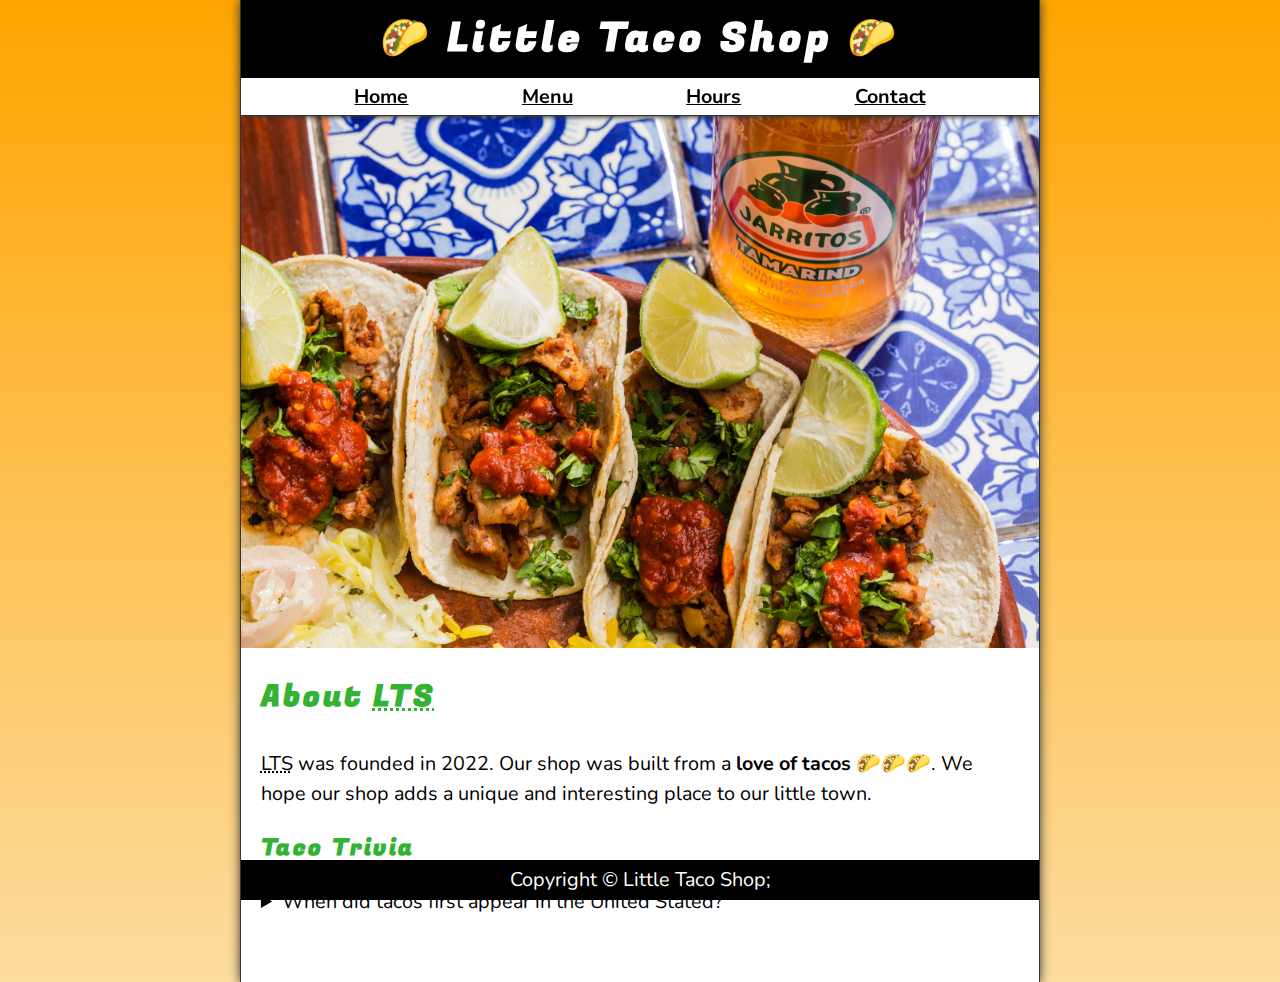
<file: about.html>
<!DOCTYPE html>
<html lang="en">
<head>
    <meta charset="UTF-8">
    <meta name="viewport" content="width=device-width, initial-scale=1.0">
    <meta name="author" content="Tawfick Mohamudally">
    <meta name="description" content="About The Little Taco Shop">
    <title>About LTS</title>
    <link rel="icon" href="favicon.ico" type="image/x-icon">
    <link rel="stylesheet" href="css/style.css">
</head>
<body>
    <header class="header">
        <h1 class="header__h1">Little Taco Shop</h1>
        <nav class="header__nav">
            <ul class="header__ul">
                <li>
                    <a href="/majta">Home</a>
                </li>
                <li>
                    <a href="/majta/#menu">Menu</a>
                </li>
                <li>
                    <a href="hours.html">Hours</a>
                </li>
                <li>
                    <a href="contact.html">Contact</a>
                </li>
                
            </ul>
        </nav>
    </header>
    
    <section class="hero">
        <figure>
            <img src="img/tacos_delicioso_1000x667.png" alt="Tacos Delicioso" title="Tacos Delicioso" width="1000"
                height="667">
            <figcaption class="offscreen">
                Try these DeliciousTacos
            </figcaption>
        </figure>
    </section>

    <main class="main">
        <article id="about" class="main__article about"></article>
            <h2>About <abbr title="The Little Taco Shop">LTS</abbr></h2>
            <p>
                <abbr title="The Little Taco Shop">LTS</abbr> was founded in <time datetime="2022">2022</time>. Our shop
                was built from a <strong>love of tacos</strong> 🌮🌮🌮. We hope our shop adds a unique and interesting
                place to our little town.
            </p>
            <aside class="about__trivia">
                <h3>Taco Trivia</h3>
                <details>
                    <summary>When did tacos first appear in the United Stated?</summary>
                    <p class="about__trivia-answer">
                        Jeffrey M. Pilcher, taco historian and professor of history at the University of Minnesota, says
                        the earliest mention of tacos in the United States are in a newspaper from <time
                            datetime="1905">1905</time>. (Source: <cite><a
                                href="https://www.smithsonianmag.com/arts-culture/where-did-the-taco-come-from-81228162/"
                                target="_blank">Smithsonian Magazine</a></cite>)
                    </p>
                </details>
            </aside>
        </article>
    </main>

    <footer class="footer">
        <p>
            <span class="nowrap">Copyright &copy;</span>
            <span class="nowrap">Little Taco Shop;</span>
        </p>
    </footer>

</body>
</html>
</file>
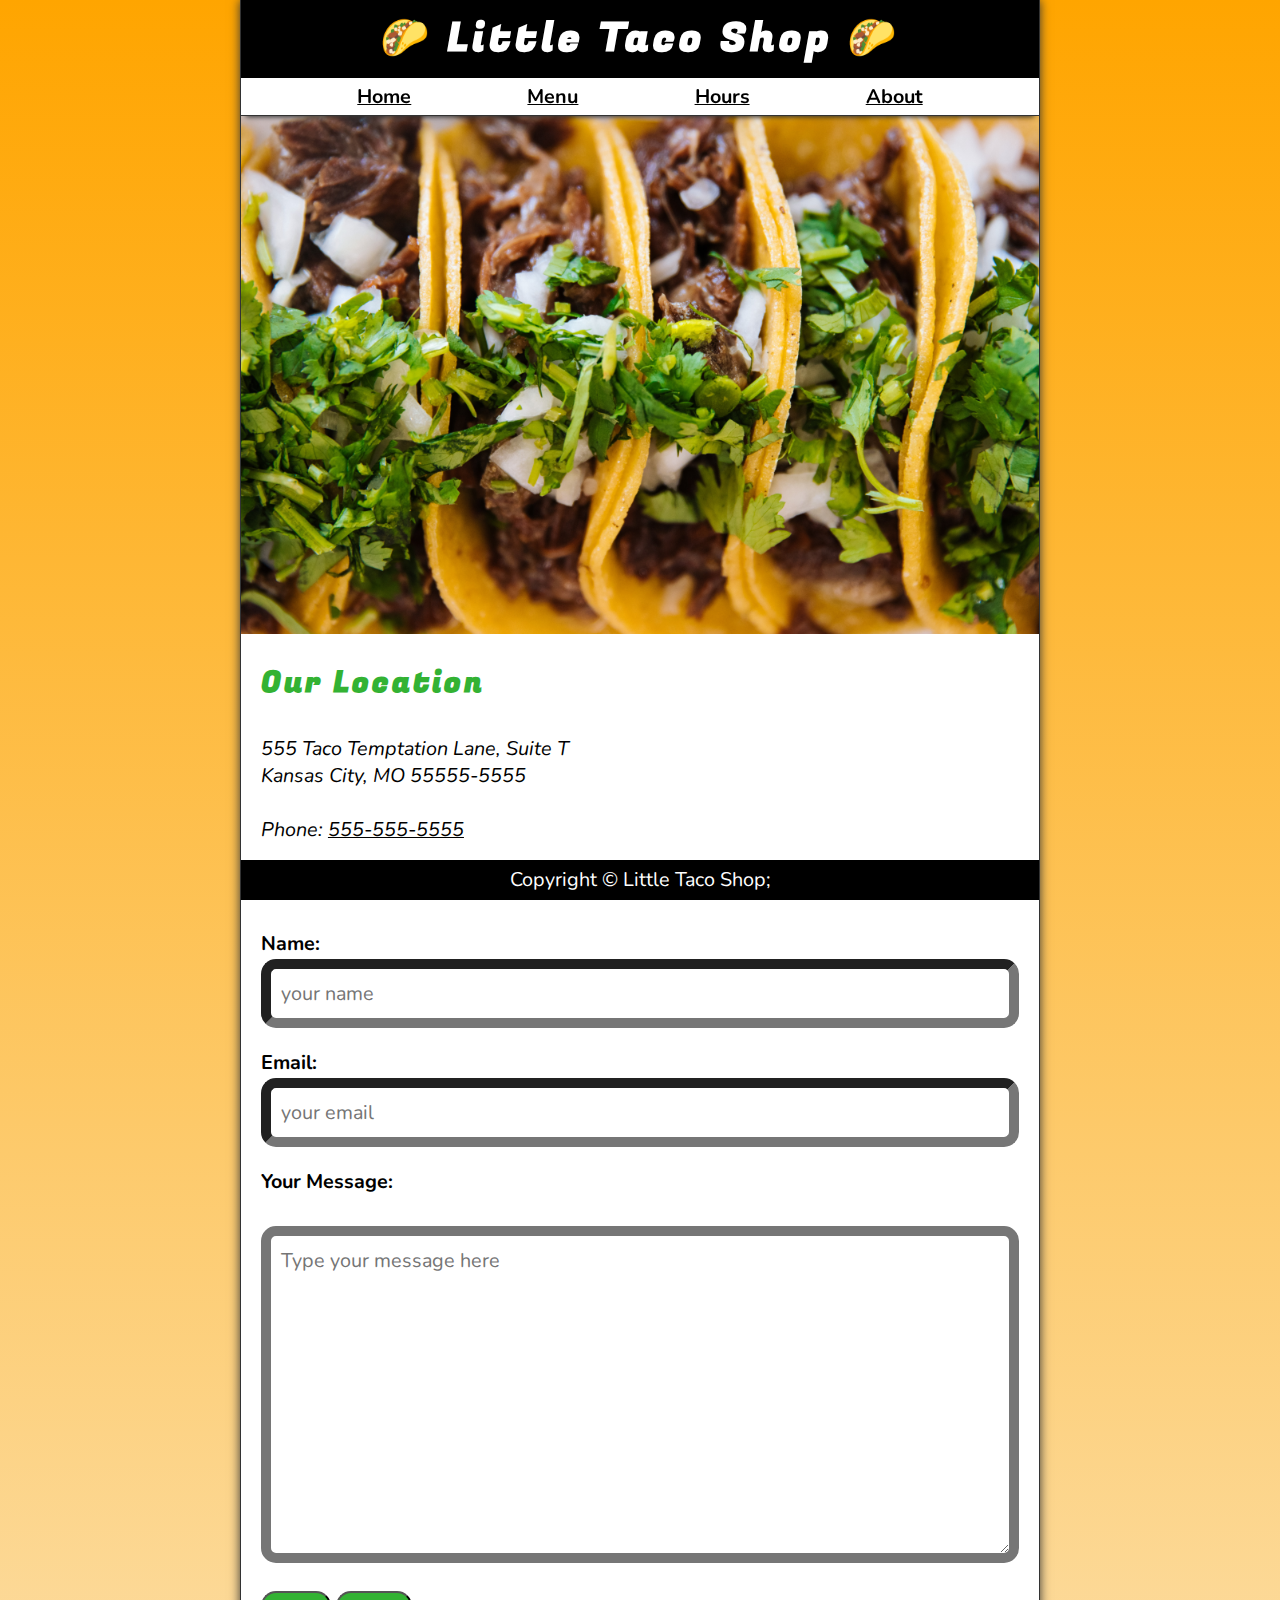
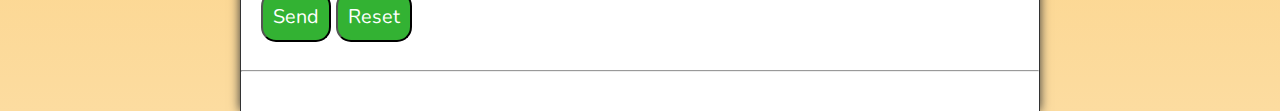
<file: contact.html>
<!DOCTYPE html>
<html lang="en">

<head>
    <meta charset="UTF-8">
    <meta name="viewport" content="width=device-width, initial-scale=1.0">
    <meta name="author" content="Dave Gray">
    <meta name="description" content="Contact information for The Little Taco Shop">
    <title>Contact Us - LTS</title>
    <link rel="icon" href="favicon.ico" type="image/x-icon">
    <link rel="stylesheet" href="css/style.css">
</head>

<body>
    <header class="header">
        <h1 class="header__h1">Little Taco Shop</h1>
        <nav class="header__nav">
            <ul class="header__ul">
                <li>
                    <a href="/majta">Home</a>
                </li>                
                <li>
                    <a href="/majta/#menu">Menu</a>
                </li>
                <li>
                    <a href="hours.html">Hours</a>
                </li>
                <li>
                    <a href="about.html">About</a>
                </li>
            </ul>
        </nav>        
    </header>
    
    <section>
        <figure class="hero">
            <img src="img/tacos_close_up_1000x649.png" alt="Little Taco Shop" title="Tacos ready to eat!" width="1000"
                height="649">
            <figcaption class="offscreen">
                Little Taco Shop Tacos
            </figcaption>
        </figure>
    </section>

    <main class="main">
        
        <article class="main__article"></article>
            <h2>Our Location</h2>
            <address>
                555 Taco Temptation Lane, Suite T<br>
                Kansas City, MO 55555-5555
                <br><br>
                Phone: <a href="tel:+5555555555">555-555-5555</a>
            </address>
        </article>
        <article class="main__article" contact>
            <h2 class="contact__h2">Our Contact Form</h2>

            <form action="https://httpbin.org/get" method="get" class="contact__form">
                <fieldset class="contact__fieldset">
                    <legend class="offscreen">Send Us A Message</legend>
                    <p class="contact__p">
                        <label class="contact__label" for="name">Name:</label>
                        <input class="contact__input" type="text" name="name" id="name" placeholder="your name" required>
                    </p>
                    <p class="contact__p">
                        <label class="contact__label" for="email">Email:</label>
                        <input class="contact__input" type="email" name="email" id="email" placeholder="your email" required>
                    </p>
                    <p class="contact__p">
                        <label class="contact__label" for="message">Your Message:</label>
                        <br>
                        <textarea class="contact__textarea" name="message" id="message" cols="30" rows="10"
                            placeholder="Type your message here"></textarea>
                    </p>
                </fieldset>
                <button class="contact__button" type="submit">Send</button>
                <button class="contact__button" type="reset">Reset</button>
            </form>
        </article>
        
    </main>
    <hr>
    <footer class="footer">
        <p>
            <span class="nowrap">Copyright &copy;</span>
            <span class="nowrap">Little Taco Shop;</span>
        </p>
    </footer>
</body>

</html>
</file>
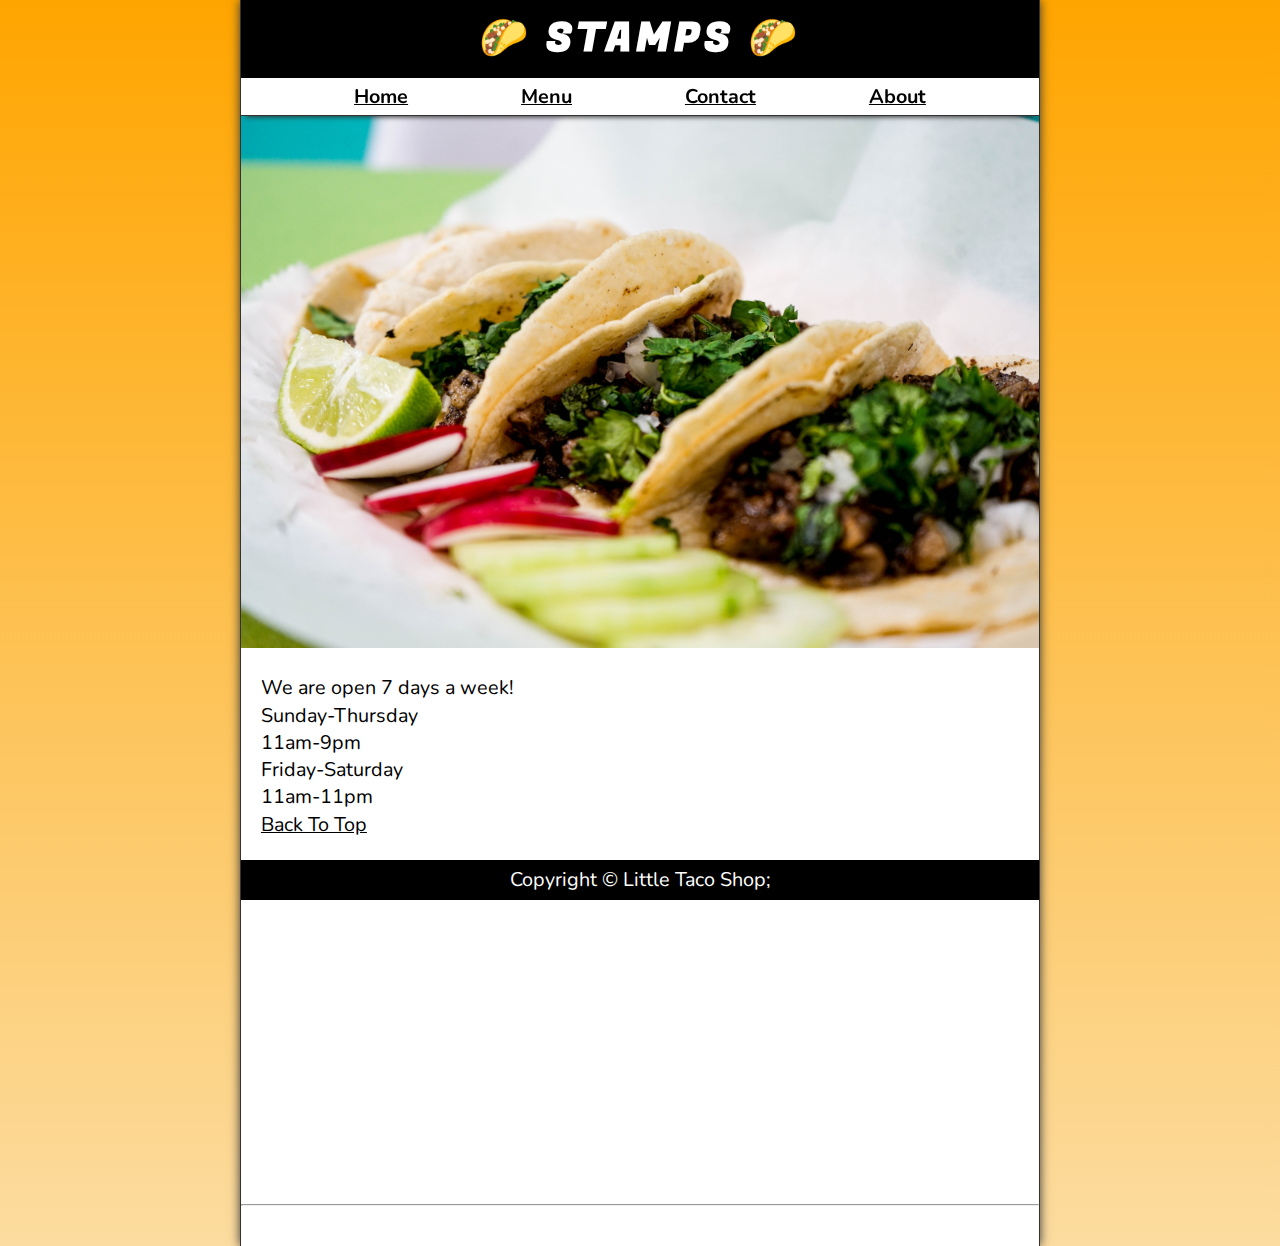
<file: hours.html>
<!DOCTYPE html>
<html lang="en">

<head>
    <meta charset="UTF-8">
    <meta name="viewport" content="width=device-width, initial-scale=1.0">
    <meta name="author" content="Dave Gray">
    <meta name="description" content="ZU PRINT CENTRE">
    <title>LTS Hours</title>
    <link rel="icon" href="favicon.ico" type="image/x-icon">
    <link rel="stylesheet" href="css/style.css">
</head>

<body>
    <header class="header">
        <h1 class="header__h1">STAMPS</h1>
        <nav class="header__nav">
            <ul class="header__ul">
                <li>
                    <a href="/majta">Home</a>
                </li>                
                <li>
                    <a href="/majta/#menu">Menu</a>
                </li>
                <li>
                    <a href="contact.html">Contact</a>
                </li>
                <li>
                    <a href="about.html">About </a>
                </li>
            </ul>
        </nav>        
    </header>
    
    <section class="hero">
        <figure>
            <img src="img/tacos_tray_1000x667.png" alt="A Tray of Tasty Tacos" title="We love trays of tacos!" width="1000"
                height="667">
            <figcaption class="offscreen">
                A Tray of Tasty Tacos
            </figcaption>
        </figure>
    </section>

    <main class="main">
        <article class="main__article">
        <p>
            We are open 7 days a week!
        </p>
        <dl>
            <dt>Sunday-Thursday</dt>
            <dd>11am-9pm</dd>
            <dt>Friday-Saturday</dt>
            <dd>11am-11pm</dd>
        </dl>
        <p>
            <a href="#">Back To Top</a>
        </p>
        </article>
    </main>
    <hr>
    <footer class="footer">
        <p>
            <span class="nowrap">Copyright &copy;</span>
            <span class="nowrap">Little Taco Shop;</span>
        </p>
    </footer>
</body>

</html>
</file>
<file: css/style.css>
@import url('https://fonts.googleapis.com/css2?family=Fugaz+One&family=Nunito&display=swap');

/* || RESET */
*, *::after, *::before {
    margin: 0;
    padding: 0;
    box-sizing: border-box;
}

img {
    display: block;
    max-width: 100%;
    height: auto;
}

input, button, textarea {
    font: inherit;
}





/* || VARIABLES */

:root {
/* FONTS */
--FF: "Nunito", sans-serif;
--FF-HEADINGS: "Fugaz One", cursive;
--FS: clamp(1rem, 2.2vh, 1.5rem);

/* COLORS */
--BGCOLOR: orange;
--BGCOLOR-FADE: rgb(252, 220, 160);
--BGIMAGE: linear-gradient(to bottom, var(--BGCOLOR), var(--BGCOLOR-FADE));
--BODY-BGCOLOR: #FFF;
--FONT-COLOR: #000;
--BORDER-COLOR: #333;
--HIGHLIGHT-COLOR: rgb(51, 178, 51);
--LINK-COLOR: #000;
--LINK-HOVER: hsla(0, 0%, 0%, 0.6);
--LINK-ACTIVE: orange;
--HEADER-BGCOLOR: #000;
--HEADER-COLOR: #fff;
--NAV-BGCOLOR: #fff;
--HERO-BGCOLOR: rgba(51, 178, 51, 0.75);
--HERO-COLOR: #fff;

/* BORDERS */
--BORDERS: 1px solid var(--BORDER-COLOR);
--BORDER-RADIUS: 15px;

/* || STANDARD PADDING */
--PADDING-TB: 0.25em;
--PADDING-SIDE: 2.5%;

/* || STANDARD MARGIN */
--MARGIN: clamp(1em, 2.5vh, 1.5em) 0;
}

@media (prefers-color-scheme: dark) {
    :root {
        --BGCOLOR-FADE: gray;
        --BGCOLOR: #000;
        --BODY-BGCOLOR: #333;
        --BORDER-COLOR: whitesmoke;
        --BUTTON-COLOR: #000;
        --FONT-COLOR: whitesmoke;
        --HEADER-COLOR: whitesmoke;
        --HERO-COLOR: #333;
        --HIGHLIGHT-COLOR: whitesmoke;
        --LINK-ACTIVE: rgb(252, 200, 103);
        --LINK-COLOR: whitesmoke;
        --LINK-HOVER: orange;
        --NAV-BGCOLOR: rgb(20, 20, 20);
    }
}


/* || UTILITY CLASSES */
.offscreen {
    position: absolute;
    left: -10000px;
}

.nowrap {
    white-space: nowrap;
}

.center {
    text-align: center;
}

/* || GENERAL STYLES */

html {
    scroll-behavior: smooth;
    font-size: var(--FS);
    font-family: var(--FF);
    background-color: var(--BGCOLOR);
    background-image: var(--BGIMAGE);
}

body {
    background-color: var(--BODY-BGCOLOR);
    color: var(--FONT-COLOR);
    min-height: 100vh;
    max-width: 800px;
    margin: 0 auto;
    border-left: var(--BORDERS);
    border-right: var(--BORDERS);
    box-shadow: 0 0 10px var(--BORDER-COLOR);
}

h1, h2, h3 {
    font-family: var(--FF-HEADINGS);
    letter-spacing: 0.1em;
}

h2, h3 {
    margin-bottom: 1em;
    color: var(--HIGHLIGHT-COLOR);
}

p {
    line-height: 1.5;
}

a:any-link {
    color: var(--LINK-COLOR);
}

a:hover, a:focus-visible {
    color: var(--LINK-HOVER);
}

a:active {
    color: var(--LINK-ACTIVE)
}

/* || HEADER */

.header {
    position: sticky;
    top: 0;
    z-index: 1;
}

.header__h1 {
    text-align: center;
    background-color: var(--HEADER-BGCOLOR);
    color: var(--HEADER-COLOR);
    padding: var(--PADDING-TB) var(--PADDING-SIDE);
}

.header__nav {
    background-color: var(--NAV-BGCOLOR);
    border-bottom: var(--BORDERS);
    font-weight: bold;
    box-shadow: 0 6px 5px -5px var(--BORDER-COLOR);
}

.header__ul {
    padding: var(--PADDING-TB) var(--PADDING-SIDE);
    list-style-type: none;
    display: flex;
    justify-content: space-evenly;
    gap: 1rem;
}

/* || HERO */

.hero {
    position: relative;

}

.hero__h2 {
    background-color: var(--HERO-BGCOLOR);
    color:var(--HERO-COLOR);
    padding: 0.25em 0.5em;
    letter-spacing: 0.1rem;
    text-shadow: 2px 2px 5px var(--BORDER-COLOR);
    position: absolute;
    top: -100px;
    left: 20PX;
    animation: showWelcome 0.5s ease-in-out 1s forwards;
}

@keyframes showWelcome {
    0% {
        top: -20px;
        transform: skew(0deg, -5deg) scaleY(0);        
    }

    
    80% {
        top: 30px;
        transform: skew(10deg, -5deg) scaleY(1.2);        
    }

    
    100% {
        top: 20px;
        transform: skew(-10deg, -5deg) scaleY(1);        
    }

}

/* || FOOTER */

.footer {
    position: sticky;
    bottom: 0;
    background-color: var(--HEADER-BGCOLOR);
    color: var(--HEADER-COLOR);
    padding: var(--PADDING-TB) var(--PADDING-SIDE);
    text-align: center;
}

/* || MAIN */

.main {
    padding: var(--PADDING-TB) var(--PADDING-SIDE);
    
}

.main__article {
    scroll-margin: 6.5rem;
    margin: var(--MARGIN);
}

.main__article:first-child {
    margin-top: 1em;
}

.main__article:last-child {
    min-height: calc(100vh - 20rem);
}

/* || ABOUT */

.about__trivia {
    margin: var(--MARGIN);    
}

.about__trivia-answer {
    margin-top: 1em;
}

/* || CONTACT */

.contact__h2 {
    margin: 0;
}

.contact__fieldset {
    border: none;
}

.contact__p {
    margin: 1em 0;
}

.contact__label {
    display: block;
    font-weight: bold;
}

.contact__input, .contact__textarea {
    padding: 0.5em;
    border-radius: var(--BORDER-RADIUS);
    border-width: 10px;
    width: 100%;
}

.contact__button {
    padding: 0.5em;
    border-radius: var(--BORDER-RADIUS);
    background-color: var(--HIGHLIGHT-COLOR);
    color: var(--HEADER-COLOR);
}

/* || MENU */

thead, tbody, tfoot, tr {
    display: contents;
}

.menu__container {
    display: grid;
    grid-template-columns: repeat(3, 1fr);
    grid-template-areas: 
        "hd1 hd2 hd3"
        "cr cr1 cr1p"
        "cr cr2 cr2p"
        "cr cr3 cr3p"
        "sf sf1 sf1p"
        "sf sf2 sf2p"
        "sf sf3 sf3p"
        "cs cs cs";
    gap: 0.1em;
    margin-bottom: 1em;
    }

    .menu__cr {
        grid-area: cr;
    }

    .menu__sf {
        grid-area: sf;
    }

    .menu__cs {
        grid-area: cs;
        
    }

    .menu__cr, .menu__sf, .menu__cs, .menu__header {
        color: var(--HIGHLIGHT-COLOR);
        font-weight: bold;
        height: 100%;
        display: grid;
        place-content: center;
    }

    .menu__header, .menu__item {
        width: 100%;
        padding: 1em;
        border: medium ridge var(--BORDER-COLOR);
    }

    .menu__item {
        display: grid;
        place-content: center;
    }

    thead th:first-child{
        border-top-left-radius: var(--BORDER-RADIUS);
    }
    thead th:last-child{
        border-top-right-radius: var(--BORDER-RADIUS);
    }
    tfoot td {
        border-bottom-right-radius: var(--BORDER-RADIUS);
    }
    tfoot td {
        border-bottom-left-radius: var(--BORDER-RADIUS);
    }

    @media screen and (min-width: 576px) {
        .header__h1::before {
            content: '🌮 ';
        }

        .header__h1::after {
            content: ' 🌮';
        }

        .menu__header, .menu__cr, .menu__sf, .menu__cs {
            font-size: 200%;
        }
        
    }
</file>
